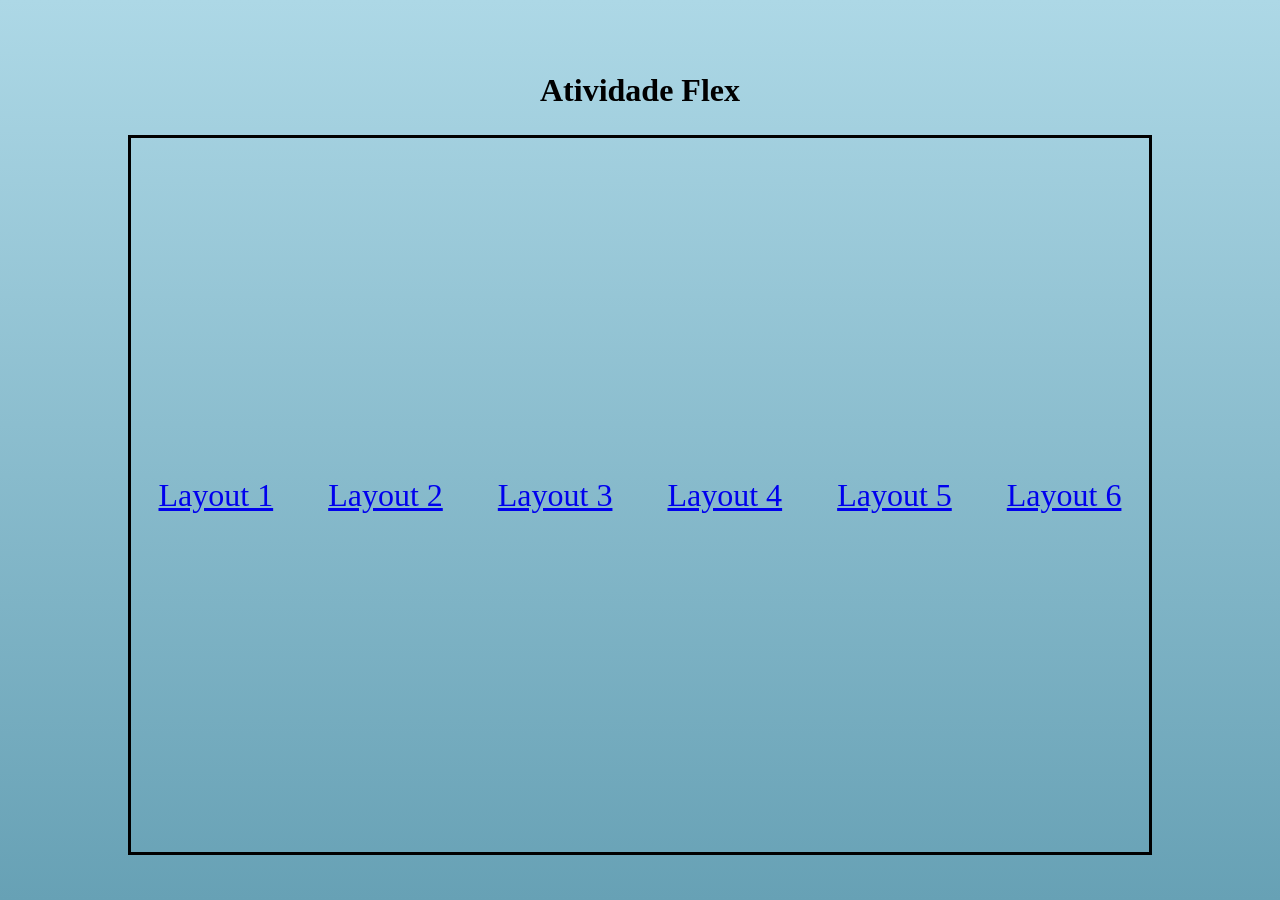
<file: index.html>
<!DOCTYPE html>
<html lang="en">
<head>
    <meta charset="UTF-8">
    <meta name="viewport" content="width=device-width, initial-scale=1.0">
    <title>index</title>
    <link rel="stylesheet" href="style.css">
</head>
<body>
    <header><h1>Atividade Flex</h1></header>
    <div>
        <a href="./layout1.html">Layout 1</a>
        <a href="./layout2.html">Layout 2</a>
        <a href="./layout3.html">Layout 3</a>
        <a href="./layout4.html">Layout 4</a>
        <a href="./layout5.html">Layout 5</a>
        <a href="./layout6.html">Layout 6 </a>
    </div>
</body>
</html>
</file>
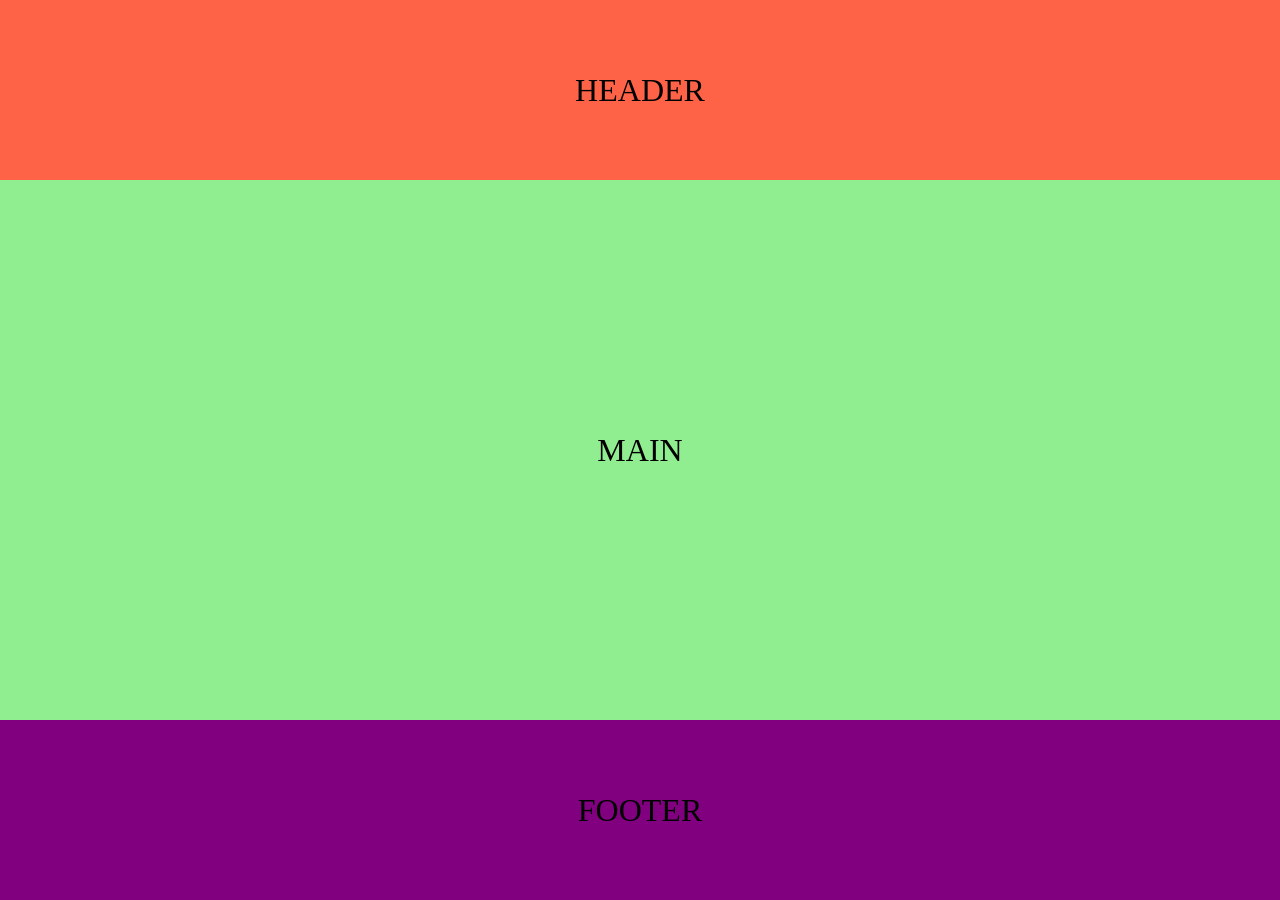
<file: layout1.html>
<!DOCTYPE html>
<html lang="en">
<head>
    <meta charset="UTF-8">
    <meta name="viewport" content="width=device-width, initial-scale=1.0">
    <title>Layout 1</title>
    <link rel="stylesheet" href="layout1.css">
</head>
<body>
    <header>HEADER</header>
    <main>MAIN</main>
    <footer>FOOTER</footer>
</body>
</html>
</file>
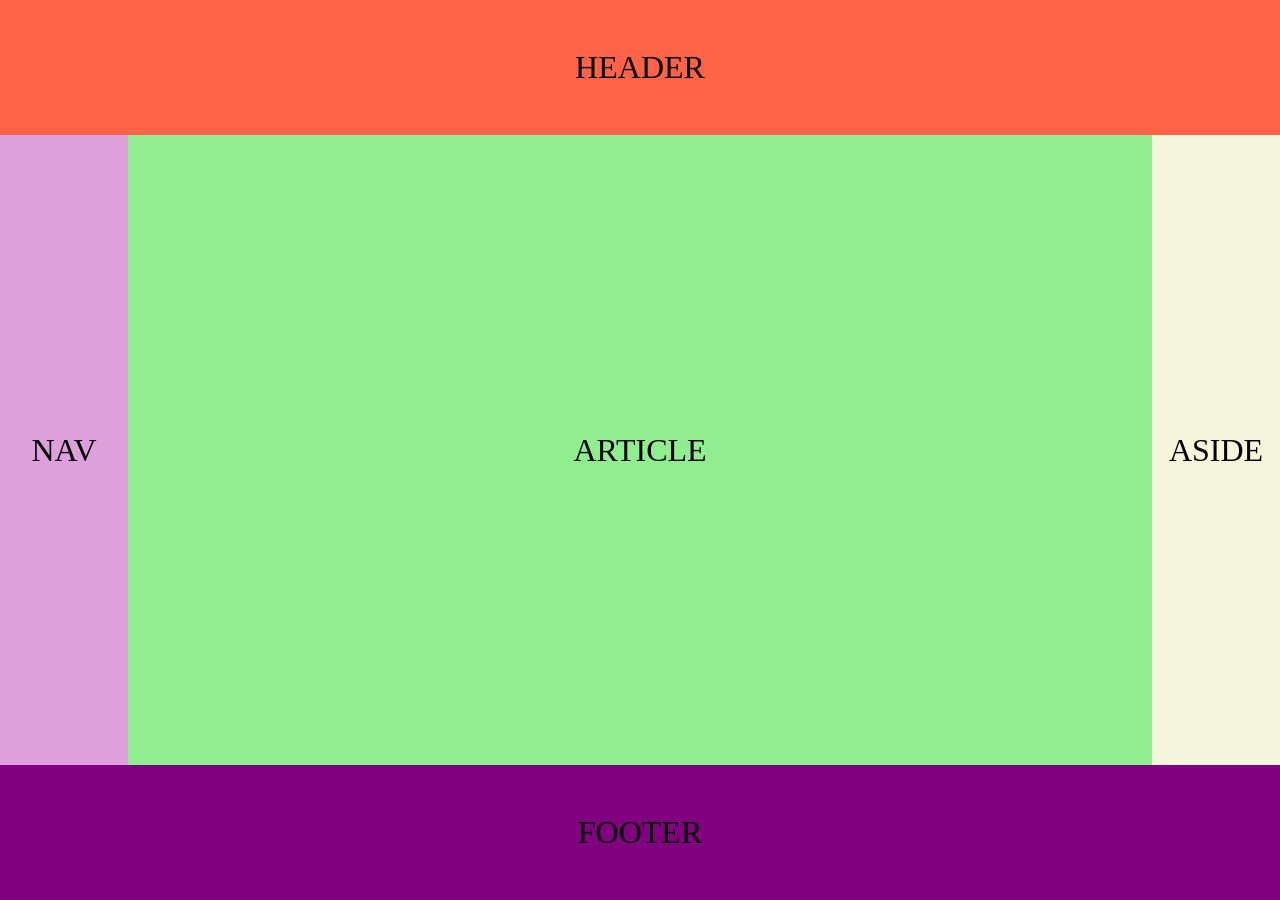
<file: layout2.html>
<!DOCTYPE html>
<html lang="en">
<head>
    <meta charset="UTF-8">
    <meta name="viewport" content="width=device-width, initial-scale=1.0">
    <title>Layout 2</title>
    <link rel="stylesheet" href="layout2.css">
</head>
<body>
    <header class="texto-centro">HEADER</header>
    <div>
        <nav class="texto-centro">NAV</nav>
        <article class="texto-centro">ARTICLE</article>
        <aside class="texto-centro">ASIDE</aside>
    </div>
    <footer class="texto-centro">FOOTER</footer>
</body>
</html>
</file>
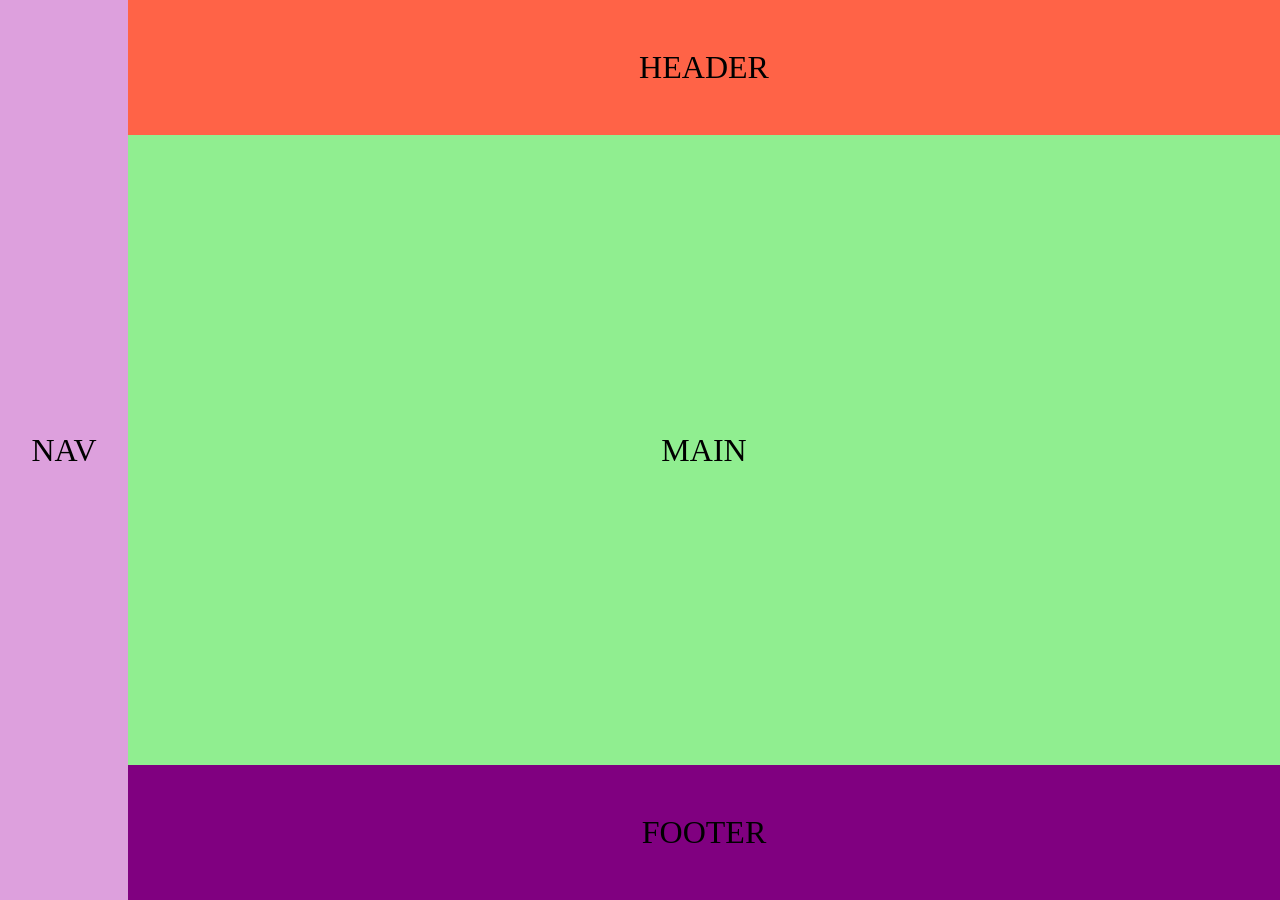
<file: layout3.html>
<!DOCTYPE html>
<html lang="en">
<head>
    <meta charset="UTF-8">
    <meta name="viewport" content="width=device-width, initial-scale=1.0">
    <title>Layout 3</title>
    <link rel="stylesheet" href="layout3.css">
</head>
<body>
    <nav class="texto-centro">NAV</nav>
    <div>
        <header class="texto-centro">HEADER</header>
        <main class="texto-centro">MAIN</main>
        <footer class="texto-centro">FOOTER</footer>
    </div>
</body>
</html>
</file>
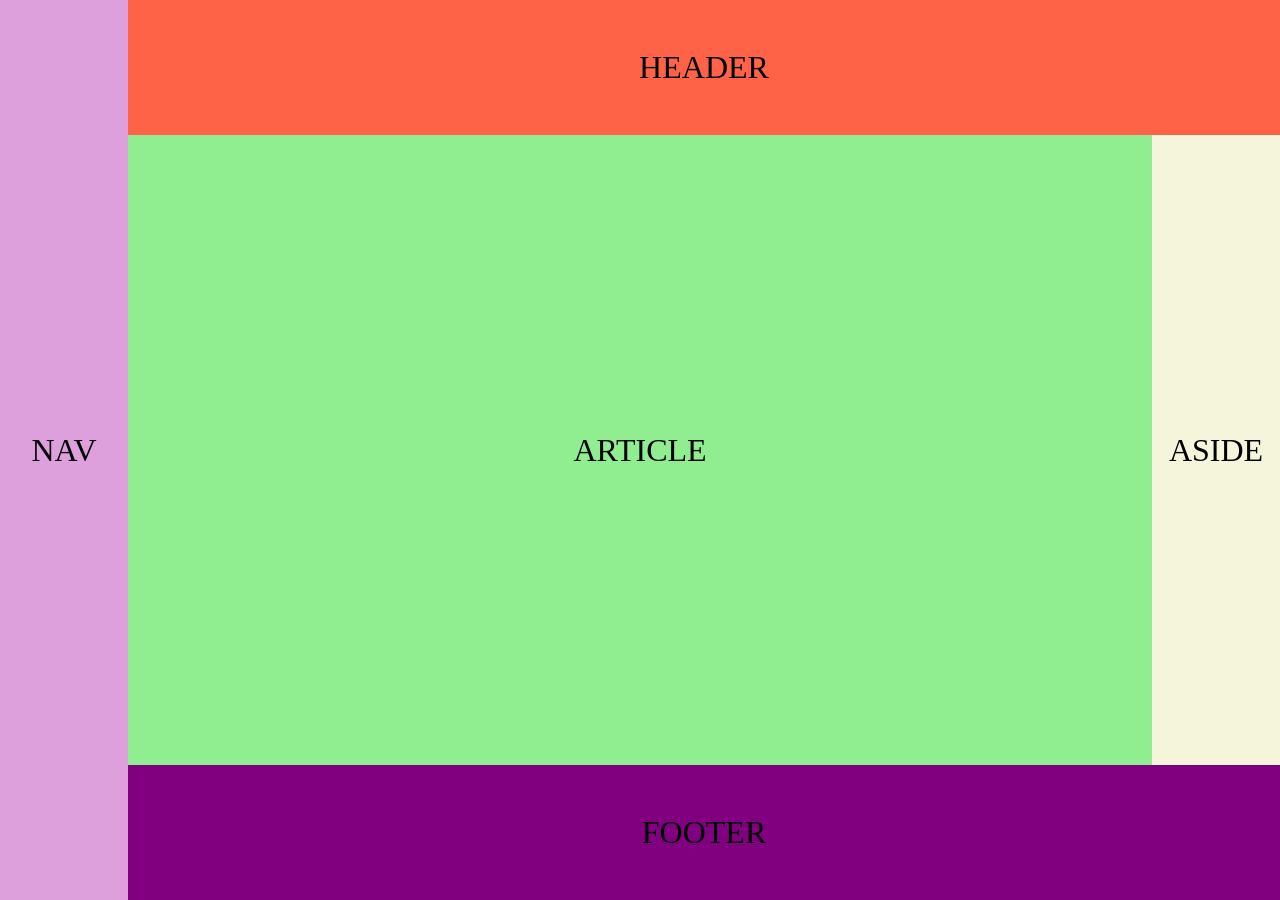
<file: layout4.html>
<!DOCTYPE html>
<html lang="en">
<head>
    <meta charset="UTF-8">
    <meta name="viewport" content="width=device-width, initial-scale=1.0">
    <title>Layout 4</title>
    <link rel="stylesheet" href="layout4.css">
</head>
<body>
    <nav class="texto-centro">NAV</nav>
    <div class="div1">        
        <header class="texto-centro">HEADER</header>
        <div class="aside-article">    
            <article class="texto-centro">ARTICLE</article>
            <aside class="texto-centro">ASIDE</aside>
            </div>
            <footer class="texto-centro">FOOTER</footer>
    </div>
</body>
</html>
</file>
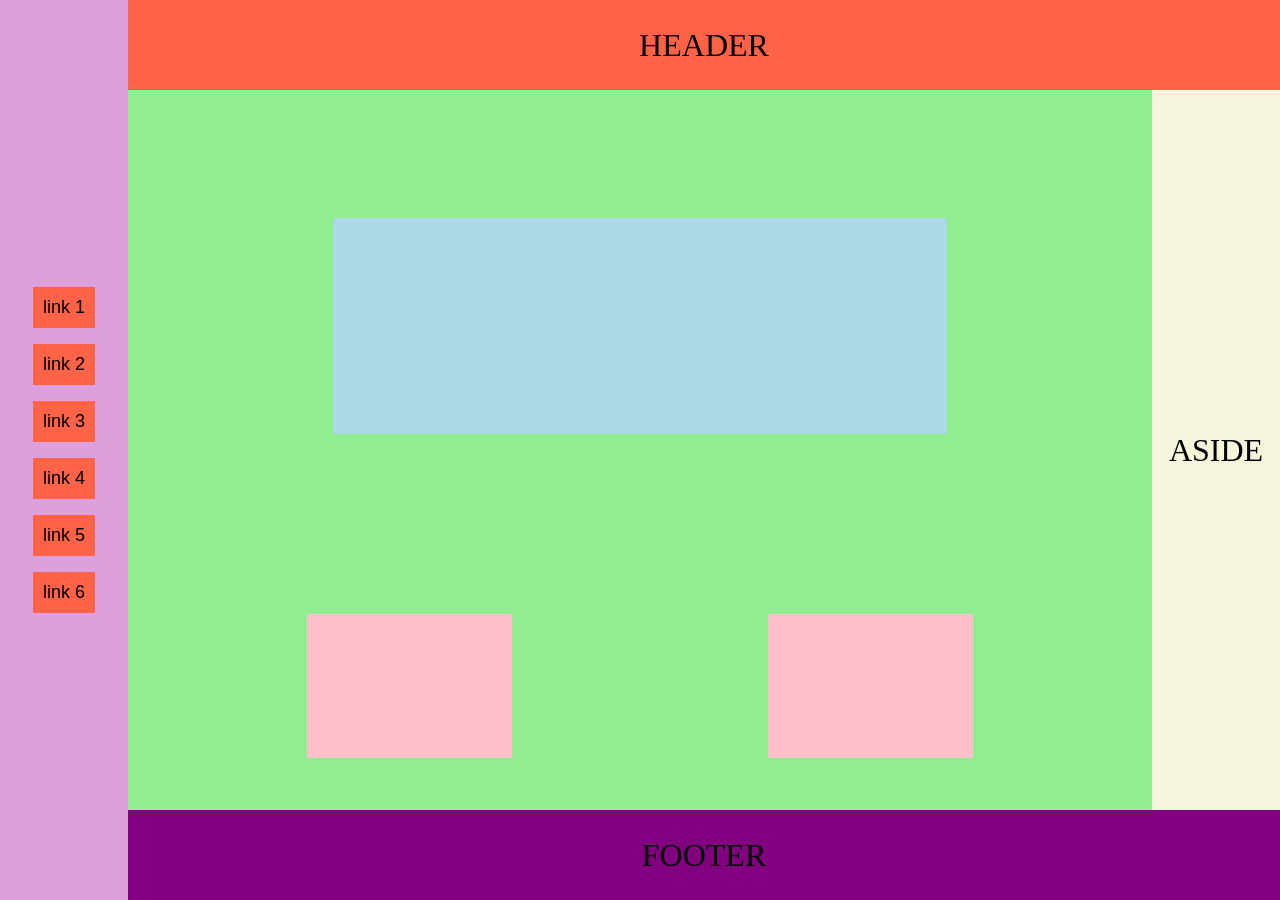
<file: layout5.html>
<!DOCTYPE html>
<html lang="en">
<head>
    <meta charset="UTF-8">
    <meta name="viewport" content="width=device-width, initial-scale=1.0">
    <title>Layout 5</title>
   <link rel="stylesheet" href="layout5.css">
</head>
<body>
    <nav class="texto-centro">
        <button class="botao-tipo1">link 1</button>
        <button class="botao-tipo1">link 2</button>
        <button class="botao-tipo1">link 3</button>
        <button class="botao-tipo1">link 4</button>
        <button class="botao-tipo1">link 5</button>
        <button class="botao-tipo1">link 6</button>
    </nav>
    <div class="div1">        
        <header class="texto-centro">HEADER</header>
        <div class="aside-article">    
            <article>
                <div class="bloco"></div>
                <div class="bloco2"></div>
                <div class="bloco2"></div>
            </article>
            <aside class="texto-centro">ASIDE</aside>
        </div>
            <footer class="texto-centro">FOOTER</footer>
    </div>
</body>
</html>
</file>
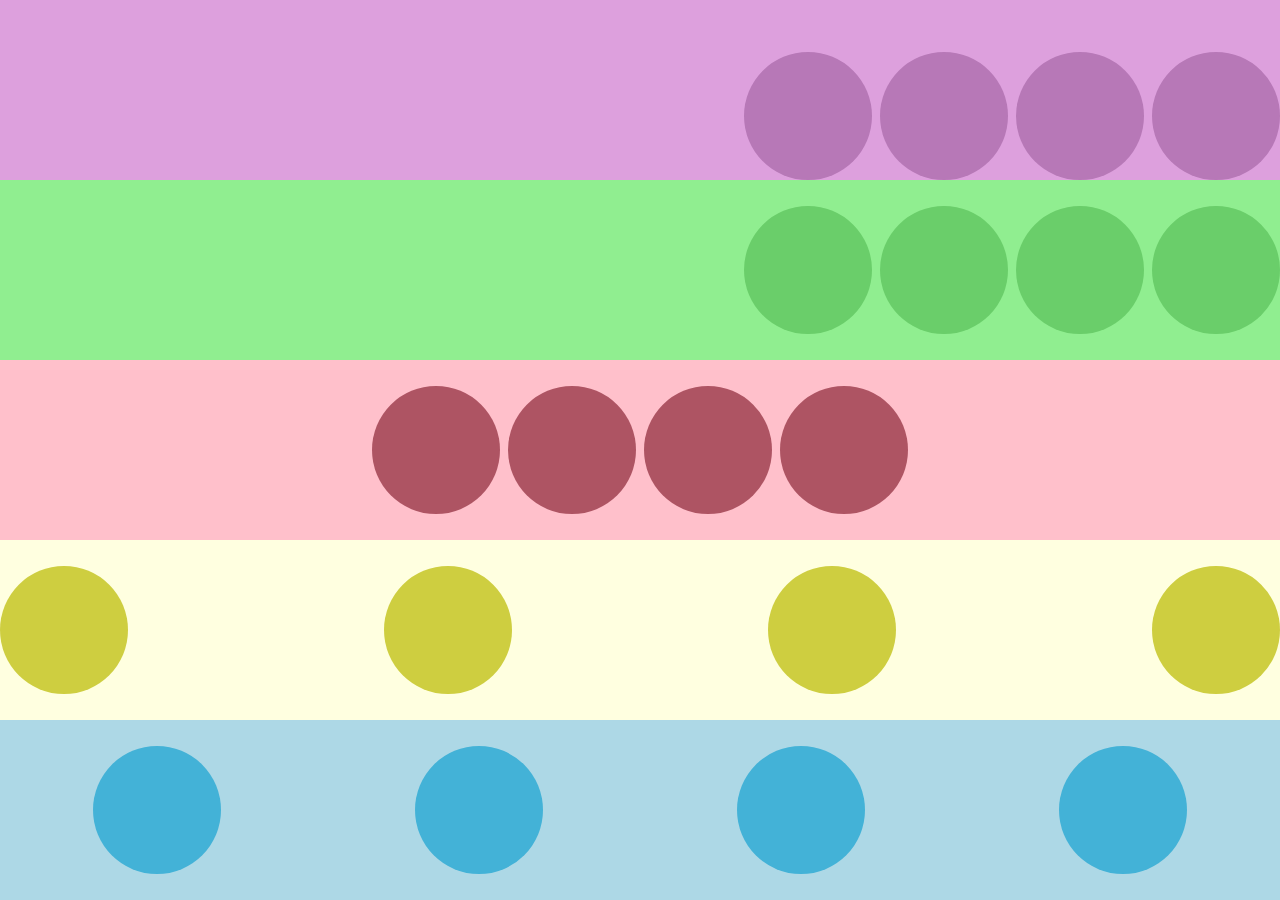
<file: layout6.html>
<!DOCTYPE html>
<html lang="en">
<head>
    <meta charset="UTF-8">
    <meta name="viewport" content="width=device-width, initial-scale=1.0">
    <title>Layout 6</title>
   <link rel="stylesheet" href="layout6.css">
</head>
<body>
    <div class="div1-1">
        <div class="div1-2"></div>
        <div class="div1-2"></div>
        <div class="div1-2"></div>
        <div class="div1-2"></div>
    </div>
    <div class="div2-1">
        <div class="div2-2"></div>
        <div class="div2-2"></div>
        <div class="div2-2"></div>
        <div class="div2-2"></div>
    </div>
    <div class="div3-1">
        <div class="div3-2"></div>
        <div class="div3-2"></div>
        <div class="div3-2"></div>
        <div class="div3-2"></div>
    </div>
    <div class="div4-1">
        <div class="div4-2"></div>
        <div class="div4-2"></div>
        <div class="div4-2"></div>
        <div class="div4-2"></div>
    </div>
    <div class="div5-1">
        <div class="div5-2"></div>
        <div class="div5-2"></div>
        <div class="div5-2"></div>
        <div class="div5-2"></div>
    </div>
</body>
</html>
</file>
<file: style.css>
* {
    padding: 0px;
    margin: 0px;
    box-sizing: border-box;
}
body {
    background-image: linear-gradient(lightblue, rgb(103, 161, 181));
    height: 100vh;
    display: flex;
    justify-content: center;
    align-items: center;
    flex-direction: column;
}
header {
    display: flex;
    justify-content: center;
    align-items: center;
    height: 10vh;
}
div {
    height: 80vh;
    width: 80vw;
    display: flex;
    border-style: solid;
    align-items: center;
    justify-content: space-around;
    font-size: xx-large;
}
</file>
<file: layout1.css>
* {
    margin: 0;
    padding: 0;
    box-sizing: border-box;
}
body {
    display: flex;
    flex-direction: column;
    height: 100vh;
}
header {
    display: flex;
    justify-content: center;
    align-items: center;
    background-color: tomato;
    height: 20vh;
    width: 100vw;
    font-size: 32px;
}
main{
    flex-grow: 1;
    display: flex;
    align-items: center;
    justify-content: center;
    font-size: 32px;
    background-color: lightgreen;
}
footer {
    background-color: purple;
    height: 20vh;
    width: 100vw;
    font-size: 32px;
    display: flex;
    align-items: center;
    justify-content: center;
}
</file>
<file: layout2.css>
* {
    margin: 0;
    padding: 0;
    box-sizing: border-box;
}
body {
    display: flex;
    flex-direction: column;
    height: 100vh;
}
.texto-centro {
    display: flex;
    justify-content: center;
    align-items: center;
    font-size: 32px;
}
header {
    background-color: tomato;
    height: 15vh;
    width: 100vw;
}
div {
    display: flex;
    flex-direction: row;
    flex-grow: 1;
}
nav {
    width: 10vw;
    background-color: plum;
}
article {
    flex-grow: 1;
    display: flex;
    align-items: center;
    justify-content: center;
    font-size: 32px;
    background-color: lightgreen;
}
aside {
    width: 10vw;
    background-color: beige;
}
footer {
    background-color: purple;
    height: 15vh;
    width: 100vw;
    font-size: 32px;
    display: flex;
    align-items: center;
    justify-content: center;
}
</file>
<file: layout3.css>
* {
    margin: 0;
    padding: 0;
    box-sizing: border-box;
}
body {
    display: flex;
    flex-direction: row;
    height: 100vh;
}
.texto-centro {
    display: flex;
    justify-content: center;
    align-items: center;
    font-size: 32px;
    }
nav {
        width: 10vw;
        background-color: plum;
    }
div {
        display: flex;
        flex-direction: column;
        width: 90vw;
    }
header {
    background-color: tomato;
    height: 15vh;
    width: 100%;
}
main {
    flex-grow: 1;
    display: flex;
    background-color: lightgreen;
}
footer {
    background-color: purple;
    width: 100%;
    height: 15vh;
    display: flex;
    align-items: center;
    justify-content: center;
}
</file>
<file: layout4.css>
* {
    margin: 0;
    padding: 0;
    box-sizing: border-box;
}
body {
    display: flex;
    flex-direction: row;
    height: 100vh;
}
.texto-centro {
    display: flex;
    justify-content: center;
    align-items: center;
    font-size: 32px;
}
nav {
    width: 10vw;
    background-color: plum;
}
div {
    display: flex;
    flex-direction: column;
    flex-grow: 1;
}
header {
    background-color: tomato;
    height: 15vh;
    width: 100%;
}
.aside-article {
    display: flex;
    flex-direction: row;
}
article {
    flex-grow: 1;
    background-color: lightgreen;
}
aside {
    width: 10vw;
    background-color: beige;
}
footer {
    background-color: purple;
    height: 15vh;
    width: 100%;
}
</file>
<file: layout5.css>
* {
    margin: 0;
    padding: 0;
    box-sizing: border-box;
}
body {
    display: flex;
    flex-direction: row;
    height: 100vh;
}
.texto-centro {
    display: flex;
    justify-content: center;
    align-items: center;
    font-size: 32px;
}
nav {
    width: 10vw;
    background-color: plum;
    gap: 16px;
    flex-direction: column;
}
.botao-tipo1 {
    background-color: tomato;
    border-style: solid;
    border-style: none;
    padding: 10px;
    font-size: large;
}
div {
    display: flex;
    flex-direction: column;
    flex-grow: 1;
}
header {
    background-color: tomato;
    height: 10vh;
    width: 100%;
}
.aside-article {
    display: flex;
    flex-direction: row;
}
article {
    flex-grow: 1;
    background-color: lightgreen;
    display: flex;
    flex-direction: row;
    flex-wrap: wrap;
    align-items: center;
    justify-content: center;
    gap: 25%;
}
.bloco {
    flex-grow: 0;
    height: 30%;
    width: 60%;
    background-color: lightblue;
    flex-direction: row;
    margin-top: 128px;
}
.bloco2 {
    flex-grow: 0;
    height: 20%;
    width: 20%;
    background-color: pink;
    margin-bottom: 128px;
}
aside {
    width: 10vw;
    background-color: beige;
}
footer {
    background-color: purple;
    height: 10vh;
    width: 100%;
}
</file>
<file: layout6.css>
* {
    margin: 0;
    padding: 0;
    box-sizing: border-box;
}
body {
    height: 100vh;
    display: flex;
    flex-direction: column;
}
.div1-1 {
    display: flex;
    gap: 8px;
    background-color: plum;
    height: 20vh;
    flex-direction: row;
    justify-content: end;
    align-items: end;
}
.div1-2{
    height: 128px;
    width: 128px;
    background-color: rgb(183, 120, 183);
    border-radius: 50%;
}
.div2-1 {
    display: flex;
    gap: 8px;
    background-color: lightgreen;
    height: 20vh;
    flex-direction: row;
    justify-content: end;
    align-items: center;
}
.div2-2{
    height: 128px;
    width: 128px;
    background-color: rgb(106, 206, 106);
    border-radius: 50%;
}
.div3-1 {
    display: flex;
    gap: 8px;
    background-color: pink;
    height: 20vh;
    flex-direction: row;
    justify-content: center;
    align-items: center;
}
.div3-2{
    height: 128px;
    width: 128px;
    background-color: rgb(174, 84, 99);
    border-radius: 50%;
}
.div4-1 {
    display: flex;
    gap: 8px;
    background-color: lightyellow;
    height: 20vh;
    flex-direction: row;
    justify-content: space-between;
    align-items: center;
}
.div4-2{
    height: 128px;
    width: 128px;
    background-color: rgb(206, 206, 64);
    border-radius: 50%;
}
.div5-1 {
    display: flex;
    gap: 8px;
    background-color: lightblue;
    height: 20vh;
    flex-direction: row;
    justify-content: space-around;
    align-items: center;
}
.div5-2{
    height: 128px;
    width: 128px;
    background-color: rgb(67, 178, 215);
    border-radius: 50%;
}
</file>
